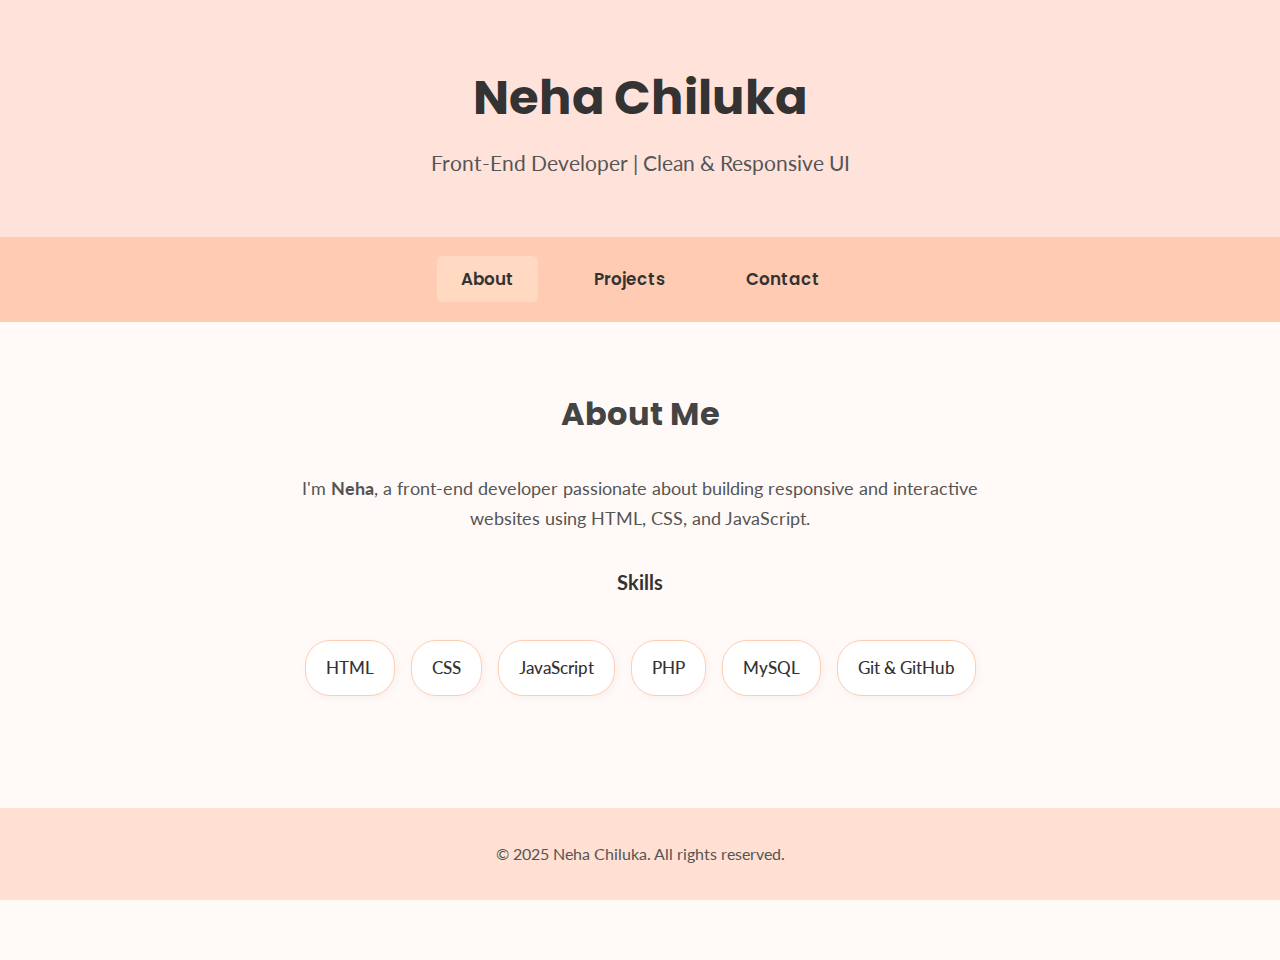
<file: task-4/index.html>
<!DOCTYPE html>
<html lang="en">
  <head>
    <meta charset="UTF-8" />
    <meta name="viewport" content="width=device-width, initial-scale=1.0" />
    <title>Neha Chiluka - Portfolio</title>
    <link
      href="https://fonts.googleapis.com/css2?family=Lato:wght@300;400;700&family=Poppins:wght@400;600&display=swap"
      rel="stylesheet"
    />

    <style>
      * {
        box-sizing: border-box;
        margin: 0;
        padding: 0;
      }

      body {
        font-family: "Lato", sans-serif;
        background: #fffaf7;
        color: #333;
        line-height: 1.75;
        font-size: 17px;
        padding-bottom: 60px;
      }

      header h1,
      h2,
      .tab-btn {
        font-family: "Poppins", sans-serif;
      }

      header {
        background: #ffe3da;
        text-align: center;
        padding: 3.5rem 1.5rem;
      }

      header h1 {
        font-size: 3rem;
        font-weight: 700;
        margin-bottom: 0.3rem;
      }

      header p {
        font-size: 1.3rem;
        color: #555;
        font-weight: 400;
      }

      nav {
        background: #ffccb3;
        display: flex;
        justify-content: center;
        padding: 1.2rem;
        gap: 2rem;
      }

      nav button {
        background: none;
        border: none;
        font-weight: 600;
        font-size: 1.05rem;
        cursor: pointer;
        color: #333;
        padding: 10px 24px;
        border-radius: 6px;
        transition: background 0.3s;
      }

      nav button:hover,
      nav button.active {
        background: #ffd9c1;
      }

      section {
        max-width: 960px;
        margin: auto;
        padding: 4rem 2rem;
        display: none;
      }

      section.active {
        display: block;
      }

      h2 {
        text-align: center;
        margin-bottom: 2rem;
        color: #444;
        font-size: 2rem;
      }

      .about p {
        text-align: center;
        max-width: 720px;
        margin: 0 auto;
        font-size: 1.1rem;
        color: #555;
      }

      .skills-list {
        display: flex;
        flex-wrap: wrap;
        justify-content: center;
        gap: 16px;
        margin-top: 2.5rem;
      }

      .skill {
        background: #fff;
        border: 1px solid #ffcdb2;
        padding: 12px 20px;
        border-radius: 25px;
        box-shadow: 2px 2px 8px rgba(0, 0, 0, 0.04);
        font-weight: 500;
      }

      .projects-grid {
        display: grid;
        grid-template-columns: repeat(auto-fit, minmax(260px, 1fr));
        gap: 2.5rem;
        margin-top: 2.5rem;
      }

      .card {
        background: #fff;
        border-radius: 12px;
        padding: 2rem 1.5rem;
        box-shadow: 0 10px 30px rgba(0, 0, 0, 0.07);
        text-align: center;
        transition: transform 0.3s ease;
      }

      .card:hover {
        transform: translateY(-6px);
      }

      .card h3 {
        color: #ff7043;
        margin-bottom: 0.6rem;
        font-size: 1.3rem;
      }

      .card p {
        color: #666;
        font-size: 1rem;
      }

      .card a {
        display: inline-block;
        margin-top: 1.2rem;
        background: #ff9770;
        color: white;
        padding: 12px 20px;
        border-radius: 6px;
        text-decoration: none;
        font-weight: 600;
        transition: background 0.3s ease;
      }

      .card a:hover {
        background: #ff7043;
      }

      .contact-info {
        background: white;
        padding: 3rem;
        border-radius: 12px;
        box-shadow: 0 8px 24px rgba(0, 0, 0, 0.06);
        max-width: 640px;
        margin: auto;
        text-align: center;
      }

      .contact-info p {
        margin-bottom: 1.2rem;
        font-size: 1.05rem;
      }

      .contact-info a {
        color: #ff7043;
        text-decoration: none;
        font-weight: 500;
      }

      .contact-info a:hover {
        text-decoration: underline;
      }

      footer {
        background: #ffe0d2;
        text-align: center;
        padding: 2rem 1rem;
        margin-top: 3rem;
        color: #555;
        font-size: 1rem;
      }

      @media (max-width: 600px) {
        nav {
          flex-direction: column;
          gap: 12px;
        }
      }
    </style>
  </head>
  <body>
    <header>
      <h1>Neha Chiluka</h1>
      <p>Front-End Developer | Clean & Responsive UI</p>
    </header>

    <nav>
      <button class="tab-btn active" onclick="showSection('about')">
        About
      </button>
      <button class="tab-btn" onclick="showSection('projects')">
        Projects
      </button>
      <button class="tab-btn" onclick="showSection('contact')">Contact</button>
    </nav>

    <section id="about" class="active about">
      <h2>About Me</h2>
      <p>
        I'm <strong>Neha</strong>, a front-end developer passionate about
        building responsive and interactive websites using HTML, CSS, and
        JavaScript.
      </p>
      <h3 style="text-align: center; margin-top: 30px">Skills</h3>
      <div class="skills-list">
        <div class="skill">HTML</div>
        <div class="skill">CSS</div>
        <div class="skill">JavaScript</div>
        <div class="skill">PHP</div>
        <div class="skill">MySQL</div>
        <div class="skill">Git & GitHub</div>
      </div>
    </section>

    <section id="projects">
      <h2>Projects</h2>
      <div class="projects-grid">
        <div class="card">
          <h3>📝 Notes App</h3>
          <p>Create, delete, and store notes locally in your browser.</p>
          <a href="notes.html" target="_blank">Open Notes App</a>
        </div>
        <div class="card">
          <h3>🛍️ Product Listing</h3>
          <p>
            40+ products with filtering, category sorting, and responsive
            layout.
          </p>
          <a href="products.html" target="_blank">Open Product Page</a>
        </div>
        <div class="card">
          <h3>📬 Contact Form</h3>
          <p>Responsive contact form built using HTML, CSS, and JavaScript.</p>
          <a href="contact.html" target="_blank">Open Contact Form</a>
        </div>
      </div>
    </section>

    <section id="contact" class="contact">
      <h2>Contact</h2>
      <div class="contact-info">
        <p><strong>Email:</strong> chilukaneha006@gmail.com</p>
        <p>
          <strong>LinkedIn:</strong>
          <a
            href="https://www.linkedin.com/in/neha-chiluka-681b30366"
            target="_blank"
            >linkedin.com/in/neha-chiluka</a
          >
        </p>
        <p>
          <strong>GitHub:</strong>
          <a href="https://github.com/CodeByNeha" target="_blank"
            >github.com/CodeByNeha</a
          >
        </p>
        <p><strong>Location:</strong> Telangana, India</p>
      </div>
    </section>

    <footer>
      <p>&copy; 2025 Neha Chiluka. All rights reserved.</p>
    </footer>

    <script>
      function showSection(id) {
        document.querySelectorAll("section").forEach((sec) => {
          sec.classList.remove("active");
        });
        document.getElementById(id).classList.add("active");

        document.querySelectorAll(".tab-btn").forEach((btn) => {
          btn.classList.remove("active");
        });
        event.target.classList.add("active");
      }
    </script>
  </body>
</html>
</file>
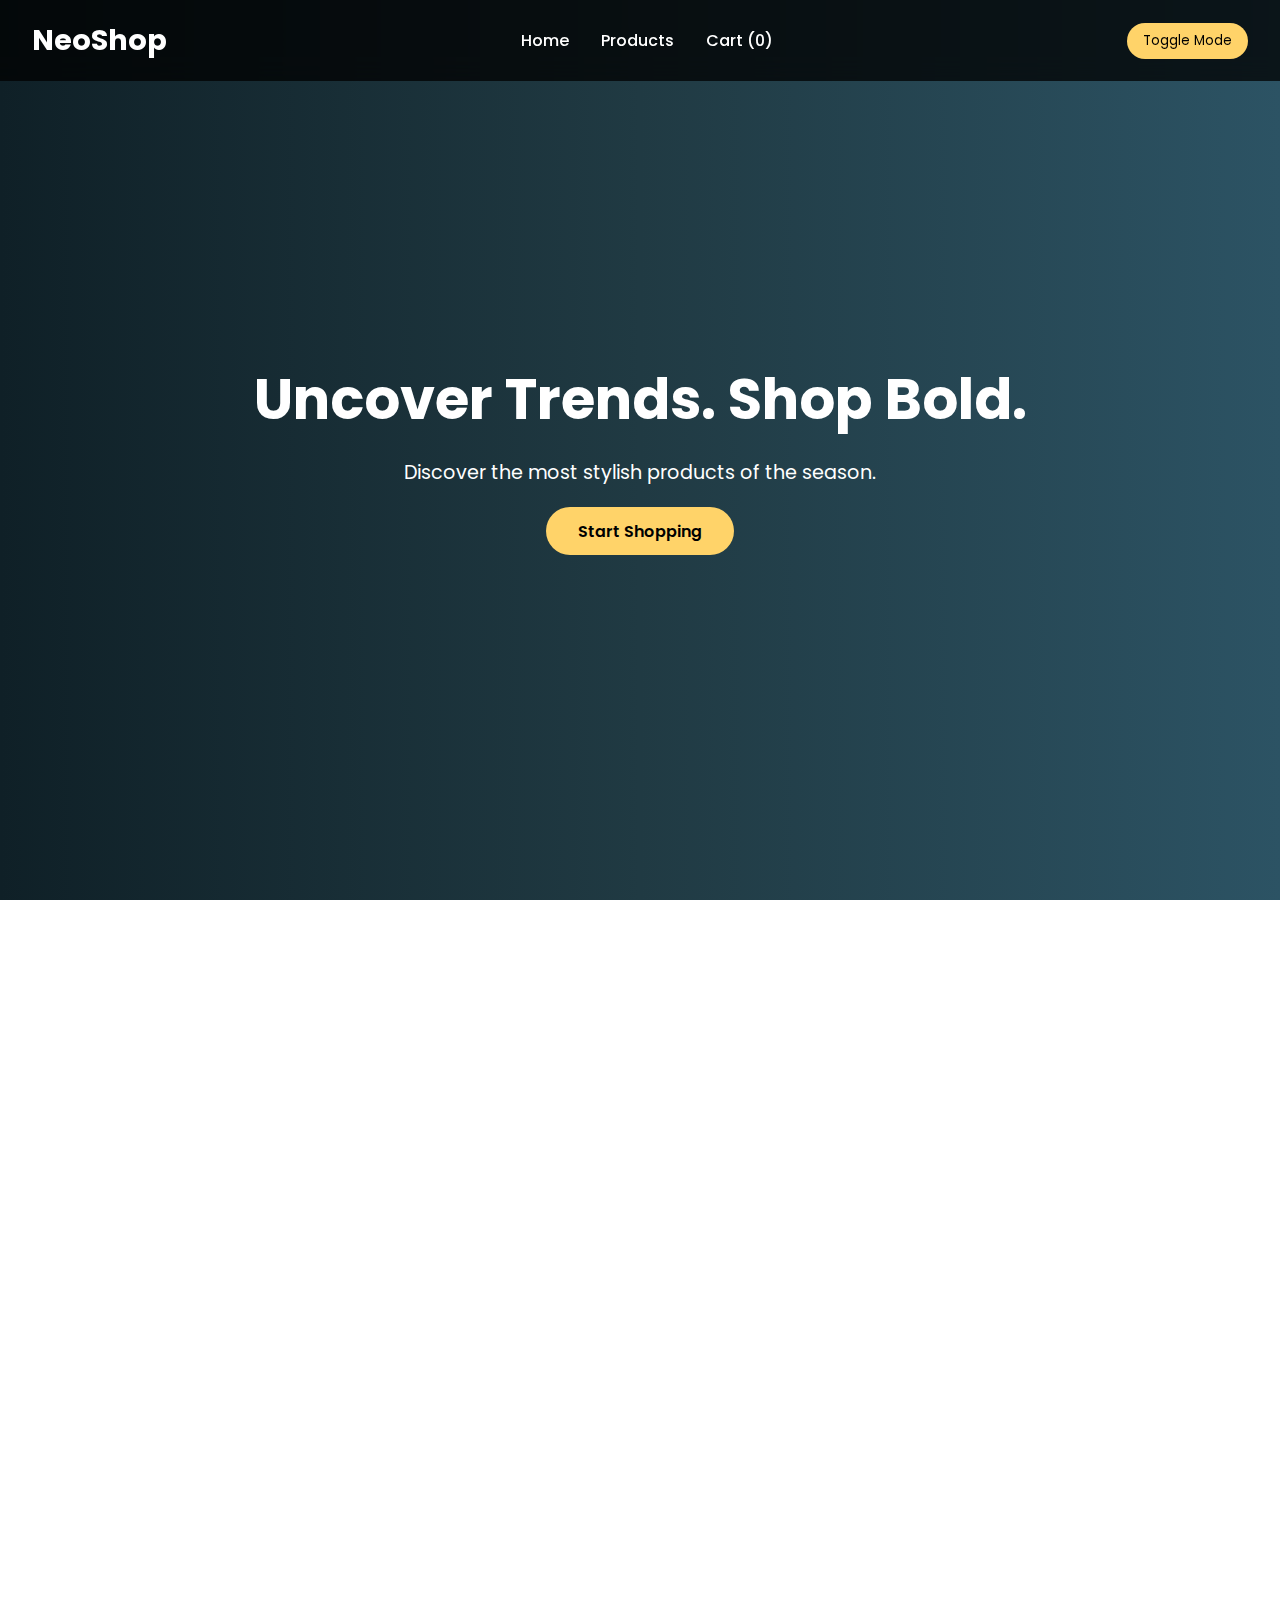
<file: task-5/index.html>
<!DOCTYPE html>
<html lang="en">
  <head>
    <meta charset="UTF-8" />
    <meta name="viewport" content="width=device-width, initial-scale=1.0" />
    <title>NeoShop - E-commerce</title>
    <link rel="stylesheet" href="styles.css" />
  </head>
  <body class="light">
    <!-- Navigation -->
    <nav class="navbar fade-in">
      <div class="logo">NeoShop</div>
      <ul class="nav-links">
        <li><a href="#">Home</a></li>
        <li><a href="products.html">Products</a></li>
        <li>
          <a href="cart.html">Cart (<span id="cart-count">0</span>)</a>
        </li>
      </ul>
      <button id="mode-toggle">Toggle Mode</button>
    </nav>

    <!-- Fullscreen Hero Section -->
    <section class="new-hero fade-in">
      <div class="hero-content slide-up">
        <h1>Uncover Trends. Shop Bold.</h1>
        <p>Discover the most stylish products of the season.</p>
        <a href="products.html" class="btn scale-in">Start Shopping</a>
      </div>
    </section>

    <!-- Category Showcase -->
    <section class="category-showcase fade-in">
      <div class="category-grid-modern slide-up">
        <a
          href="products.html?category=Electronics"
          class="cat-card elec scale-in"
        >
          <div class="overlay"><h3>Electronics</h3></div>
        </a>
        <a
          href="products.html?category=Clothing"
          class="cat-card clothing scale-in"
        >
          <div class="overlay"><h3>Clothing</h3></div>
        </a>
        <a
          href="products.html?category=Footwear"
          class="cat-card footwear scale-in"
        >
          <div class="overlay"><h3>Footwear</h3></div>
        </a>
        <a
          href="products.html?category=Appliances"
          class="cat-card appliances scale-in"
        >
          <div class="overlay"><h3>Appliances</h3></div>
        </a>
      </div>
    </section>

    <script src="script.js"></script>
  </body>
</html>
</file>
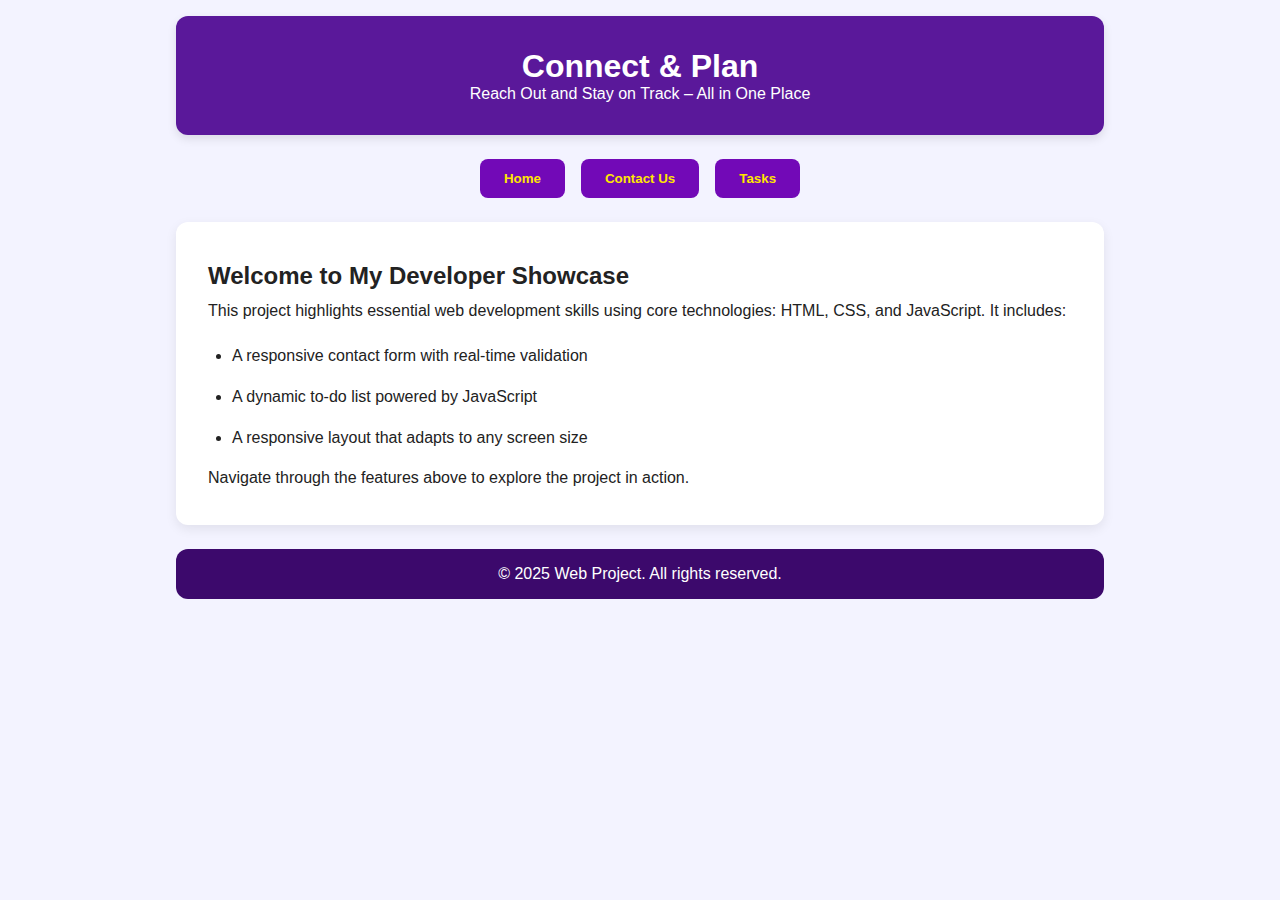
<file: task-2/task2.html>
<!DOCTYPE html>
<html lang="en">
  <head>
    <meta charset="UTF-8" />
    <meta name="viewport" content="width=device-width, initial-scale=1.0" />
    <title>Web Project</title>
    <link rel="stylesheet" href="task2.css" />
  </head>
  <body>
    <div class="container">
      <header>
        <h1>Connect & Plan</h1>
        <p>Reach Out and Stay on Track – All in One Place</p>
      </header>

      <nav>
        <button class="nav-btn" onclick="showSection('home', this)">
          Home
        </button>
        <button class="nav-btn" onclick="showSection('contact', this)">
          Contact Us
        </button>
        <button class="nav-btn" onclick="showSection('tasks', this)">
          Tasks
        </button>
      </nav>

      <main>
        <section id="home" class="card section">
          <h2>Welcome to My Developer Showcase</h2>
          <p>
            This project highlights essential web development skills using core
            technologies: HTML, CSS, and JavaScript. It includes:
          </p>
          <ul>
            <li>A responsive contact form with real-time validation</li>
            <li>A dynamic to-do list powered by JavaScript</li>
            <li>A responsive layout that adapts to any screen size</li>
          </ul>
          <p>
            Navigate through the features above to explore the project in
            action.
          </p>
        </section>

        <section id="contact" class="card section hidden">
          <h2>Contact Us</h2>
          <form id="contactForm">
            <label for="name">Name:</label>
            <input type="text" id="name" required />

            <label for="email">Email:</label>
            <input type="email" id="email" required />

            <label for="message">Message:</label>
            <textarea id="message" rows="4" required></textarea>

            <button type="submit">Submit</button>
          </form>
        </section>

        <section id="tasks" class="card section hidden">
          <h2>To-Do List</h2>
          <div class="todo-input-group">
            <input type="text" id="todoInput" placeholder="Add a new task..." />
            <button onclick="addTodo()">Add</button>
          </div>
          <ul id="todoList"></ul>
        </section>
      </main>

      <footer>
        <p>&copy; 2025 Web Project. All rights reserved.</p>
      </footer>
    </div>

    <script src="task2.js"></script>
  </body>
</html>
</file>
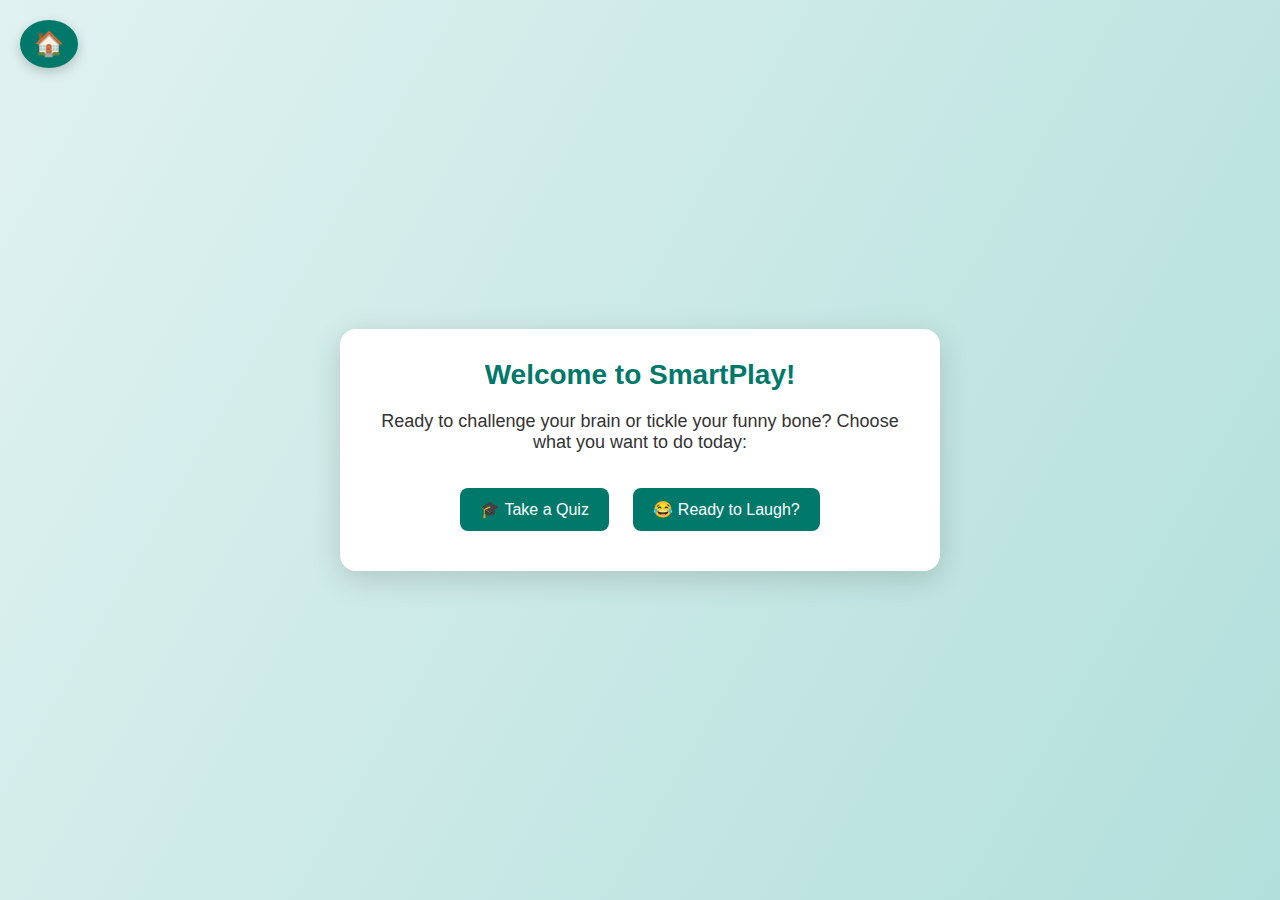
<file: task-3/task3.html>
<!DOCTYPE html>
<html lang="en">
  <head>
    <meta charset="UTF-8" />
    <meta name="viewport" content="width=device-width, initial-scale=1.0" />
    <title>Quiz & Joke App</title>
    <link rel="stylesheet" href="task3.css" />
  </head>
  <body>
    <!-- Floating Home Icon -->
    <a id="homeIcon" onclick="goHome()" title="Go to Home">🏠</a>

    <div class="container">
      <!-- Home Page -->
      <div id="homePage">
        <h1>Welcome to SmartPlay!</h1>
        <p style="margin-bottom: 25px; font-size: 18px">
          Ready to challenge your brain or tickle your funny bone? Choose what
          you want to do today:
        </p>
        <button onclick="showQuiz()">🎓 Take a Quiz</button>
        <button onclick="showJoke()">😂 Ready to Laugh?</button>
      </div>

      <!-- Quiz Page -->
      <div id="quizPage" style="display: none">
        <h1>🧠 Quiz Time</h1>
        <p id="question">Loading question...</p>
        <div id="options"></div>
        <button id="nextBtn">Next</button>
        <p id="result"></p>
      </div>

      <!-- Joke Page -->
      <div id="jokePage" style="display: none">
        <h1>😂 Random Joke</h1>
        <button id="getJokeBtn">Get Joke</button>
        <p id="jokeDisplay">Click above to get a random joke!</p>
      </div>
    </div>

    <script src="task3.js"></script>
  </body>
</html>
</file>
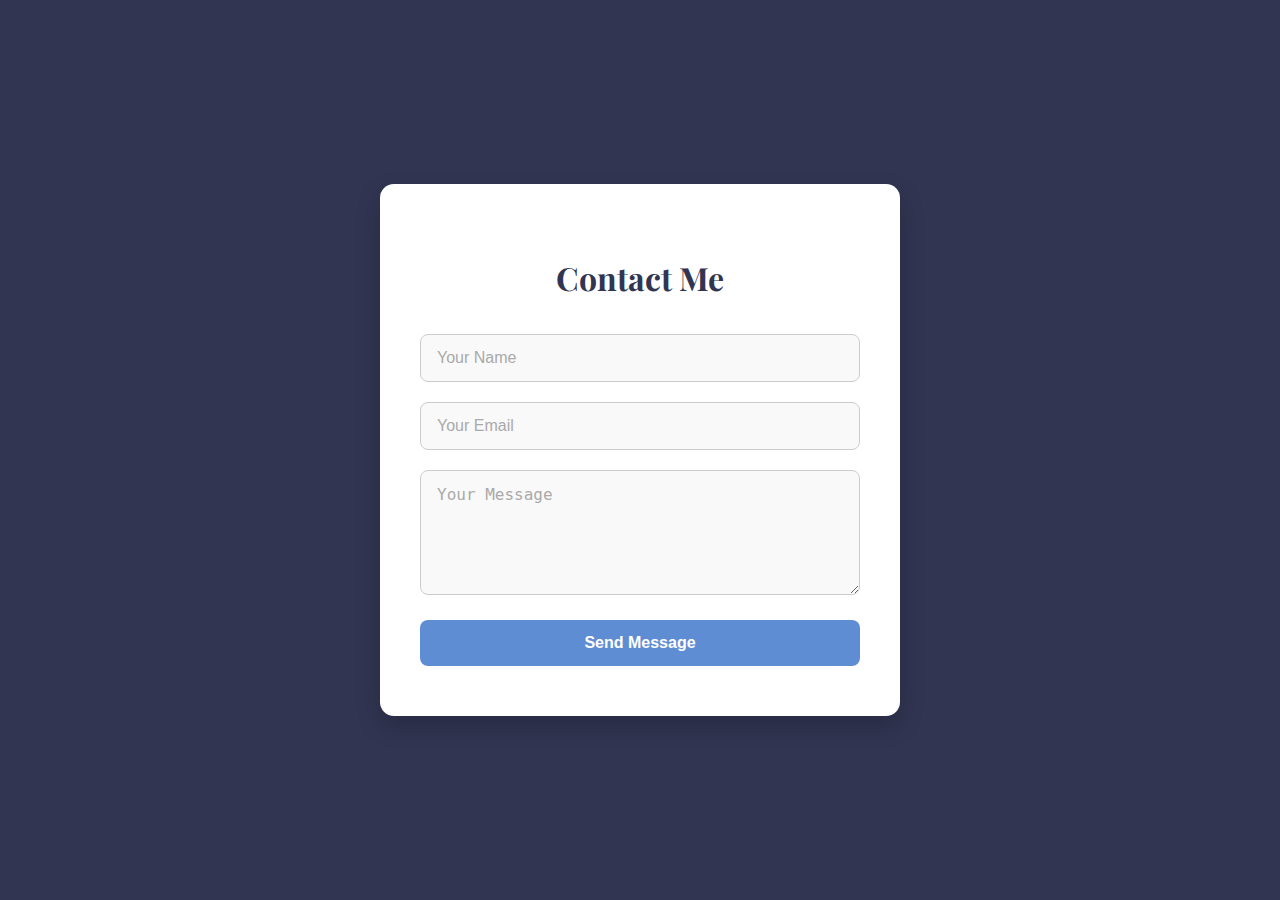
<file: task-4/contact.html>
<!DOCTYPE html>
<html lang="en">
  <head>
    <meta charset="UTF-8" />
    <meta name="viewport" content="width=device-width, initial-scale=1.0" />
    <title>Contact Form</title>
    <link
      href="https://fonts.googleapis.com/css2?family=DM+Sans:wght@400;500&family=Playfair+Display:wght@600&display=swap"
      rel="stylesheet"
    />
    <style>
      * {
        box-sizing: border-box;
      }

      body {
        margin: 0;
        padding: 0;
        font-family: "DM Sans", sans-serif;
        background-color: #313552; /* dusky purple background */
        color: #f4f4f4;
        display: flex;
        align-items: center;
        justify-content: center;
        min-height: 100vh;
      }

      .form-container {
        background-color: #ffffff;
        color: #222;
        padding: 50px 40px;
        max-width: 520px;
        width: 90%;
        border-radius: 14px;
        box-shadow: 0 10px 25px rgba(0, 0, 0, 0.2);
      }

      h1 {
        text-align: center;
        margin-bottom: 35px;
        font-family: "Playfair Display", serif;
        color: #313552;
        font-size: 2rem;
      }

      input,
      textarea {
        width: 100%;
        padding: 14px 16px;
        margin-bottom: 20px;
        border: 1px solid #ccc;
        border-radius: 8px;
        font-size: 1rem;
        background-color: #f9f9f9;
        color: #2f3542;
        transition: border-color 0.3s, box-shadow 0.3s;
      }

      input::placeholder,
      textarea::placeholder {
        color: #aaa;
      }

      input:focus,
      textarea:focus {
        outline: none;
        border-color: #5f8dd3;
        box-shadow: 0 0 0 3px rgba(95, 141, 211, 0.2);
        background-color: #fff;
      }

      button {
        width: 100%;
        padding: 14px;
        background-color: #5f8dd3;
        color: white;
        font-weight: 600;
        font-size: 1rem;
        border: none;
        border-radius: 8px;
        cursor: pointer;
        transition: background 0.3s ease;
      }

      button:hover {
        background-color: #3e6fc2;
      }

      .message-sent {
        display: none;
        background-color: #44bd32;
        color: white;
        padding: 14px;
        margin-top: 20px;
        border-radius: 8px;
        text-align: center;
        animation: fadeInOut 4s ease forwards;
      }

      @keyframes fadeInOut {
        0% {
          opacity: 0;
        }
        10% {
          opacity: 1;
        }
        90% {
          opacity: 1;
        }
        100% {
          opacity: 0;
        }
      }

      @media (max-width: 600px) {
        .form-container {
          padding: 30px 20px;
        }
      }
    </style>
  </head>
  <body>
    <div class="form-container">
      <h1>Contact Me</h1>
      <form id="contactForm">
        <input type="text" placeholder="Your Name" required />
        <input type="email" placeholder="Your Email" required />
        <textarea rows="5" placeholder="Your Message" required></textarea>
        <button type="submit">Send Message</button>
      </form>
      <div class="message-sent" id="messageSent">
        ✅ Message sent successfully!
      </div>
    </div>

    <script>
      const form = document.getElementById("contactForm");
      const message = document.getElementById("messageSent");

      form.addEventListener("submit", function (e) {
        e.preventDefault();
        form.reset();
        message.style.display = "block";
        setTimeout(() => {
          message.style.display = "none";
        }, 4000);
      });
    </script>
  </body>
</html>
</file>
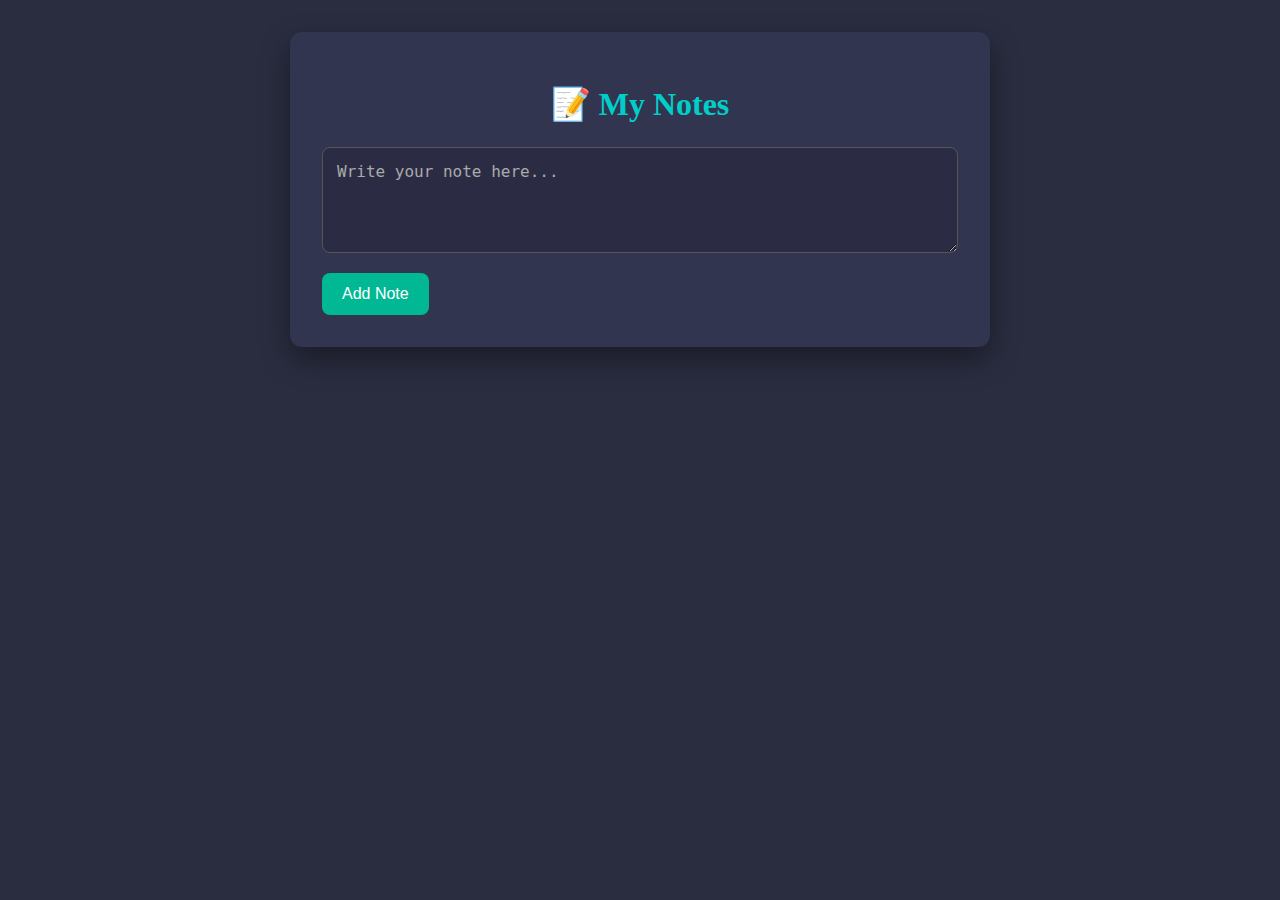
<file: task-4/notes.html>
<!DOCTYPE html>
<html lang="en">
  <head>
    <meta charset="UTF-8" />
    <title>Notes App</title>
    <style>
      *,
      *::before,
      *::after {
        box-sizing: border-box;
      }

      body {
        margin: 0;
        font-family: "Roboto", sans-serif;
        background-color: #2a2d40;
        color: #f5f5f5;
        padding: 2rem;
      }

      .container {
        max-width: 700px;
        margin: auto;
        background-color: #323550;
        padding: 2rem;
        border-radius: 12px;
        box-shadow: 0 12px 30px rgba(0, 0, 0, 0.4);
      }

      h1 {
        text-align: center;
        margin-bottom: 1.5rem;
        color: #00cec9;
        font-family: "Merriweather", serif;
      }

      textarea {
        width: 100%;
        padding: 14px;
        font-size: 1rem;
        border: 1px solid #555;
        border-radius: 8px;
        background-color: #2b2c44;
        color: #f5f5f5;
        margin-bottom: 1rem;
        resize: vertical;
      }

      textarea::placeholder {
        color: #aaa;
      }

      button {
        background-color: #00b894;
        color: white;
        border: none;
        padding: 12px 20px;
        font-size: 1rem;
        border-radius: 8px;
        cursor: pointer;
        transition: background 0.3s ease;
      }

      button:hover {
        background-color: #008e76;
      }

      .note {
        background-color: #3a3e5c;
        border: 1px solid #444;
        border-radius: 10px;
        padding: 1rem;
        margin-top: 1rem;
        display: flex;
        justify-content: space-between;
        align-items: center;
        box-shadow: 0 2px 8px rgba(0, 206, 201, 0.15);
      }

      .note p {
        margin: 0;
        word-wrap: break-word;
        flex: 1;
        padding-right: 10px;
      }

      .note button {
        background-color: #ff7675;
        padding: 8px 14px;
        font-size: 0.9rem;
        border: none;
        border-radius: 6px;
        color: white;
        cursor: pointer;
      }

      .note button:hover {
        background-color: #d63031;
      }

      @media (max-width: 600px) {
        .container {
          padding: 1.2rem;
        }

        textarea,
        button {
          font-size: 0.95rem;
        }
      }
    </style>
  </head>
  <body>
    <div class="container">
      <h1>📝 My Notes</h1>
      <textarea
        id="noteInput"
        rows="4"
        placeholder="Write your note here..."
      ></textarea>
      <button onclick="addNote()">Add Note</button>
      <div id="notesList"></div>
    </div>

    <script>
      function getNotes() {
        return JSON.parse(localStorage.getItem("notes") || "[]");
      }

      function saveNotes(notes) {
        localStorage.setItem("notes", JSON.stringify(notes));
      }

      function renderNotes() {
        const notes = getNotes();
        const notesList = document.getElementById("notesList");
        notesList.innerHTML = "";
        notes.forEach((note, index) => {
          const div = document.createElement("div");
          div.className = "note";
          div.innerHTML = `
            <p>${note}</p>
            <button onclick="deleteNote(${index})">Delete</button>
          `;
          notesList.appendChild(div);
        });
      }

      function addNote() {
        const input = document.getElementById("noteInput");
        const notes = getNotes();
        if (input.value.trim()) {
          notes.push(input.value.trim());
          saveNotes(notes);
          input.value = "";
          renderNotes();
        }
      }

      function deleteNote(index) {
        const notes = getNotes();
        notes.splice(index, 1);
        saveNotes(notes);
        renderNotes();
      }

      renderNotes();
    </script>
  </body>
</html>
</file>
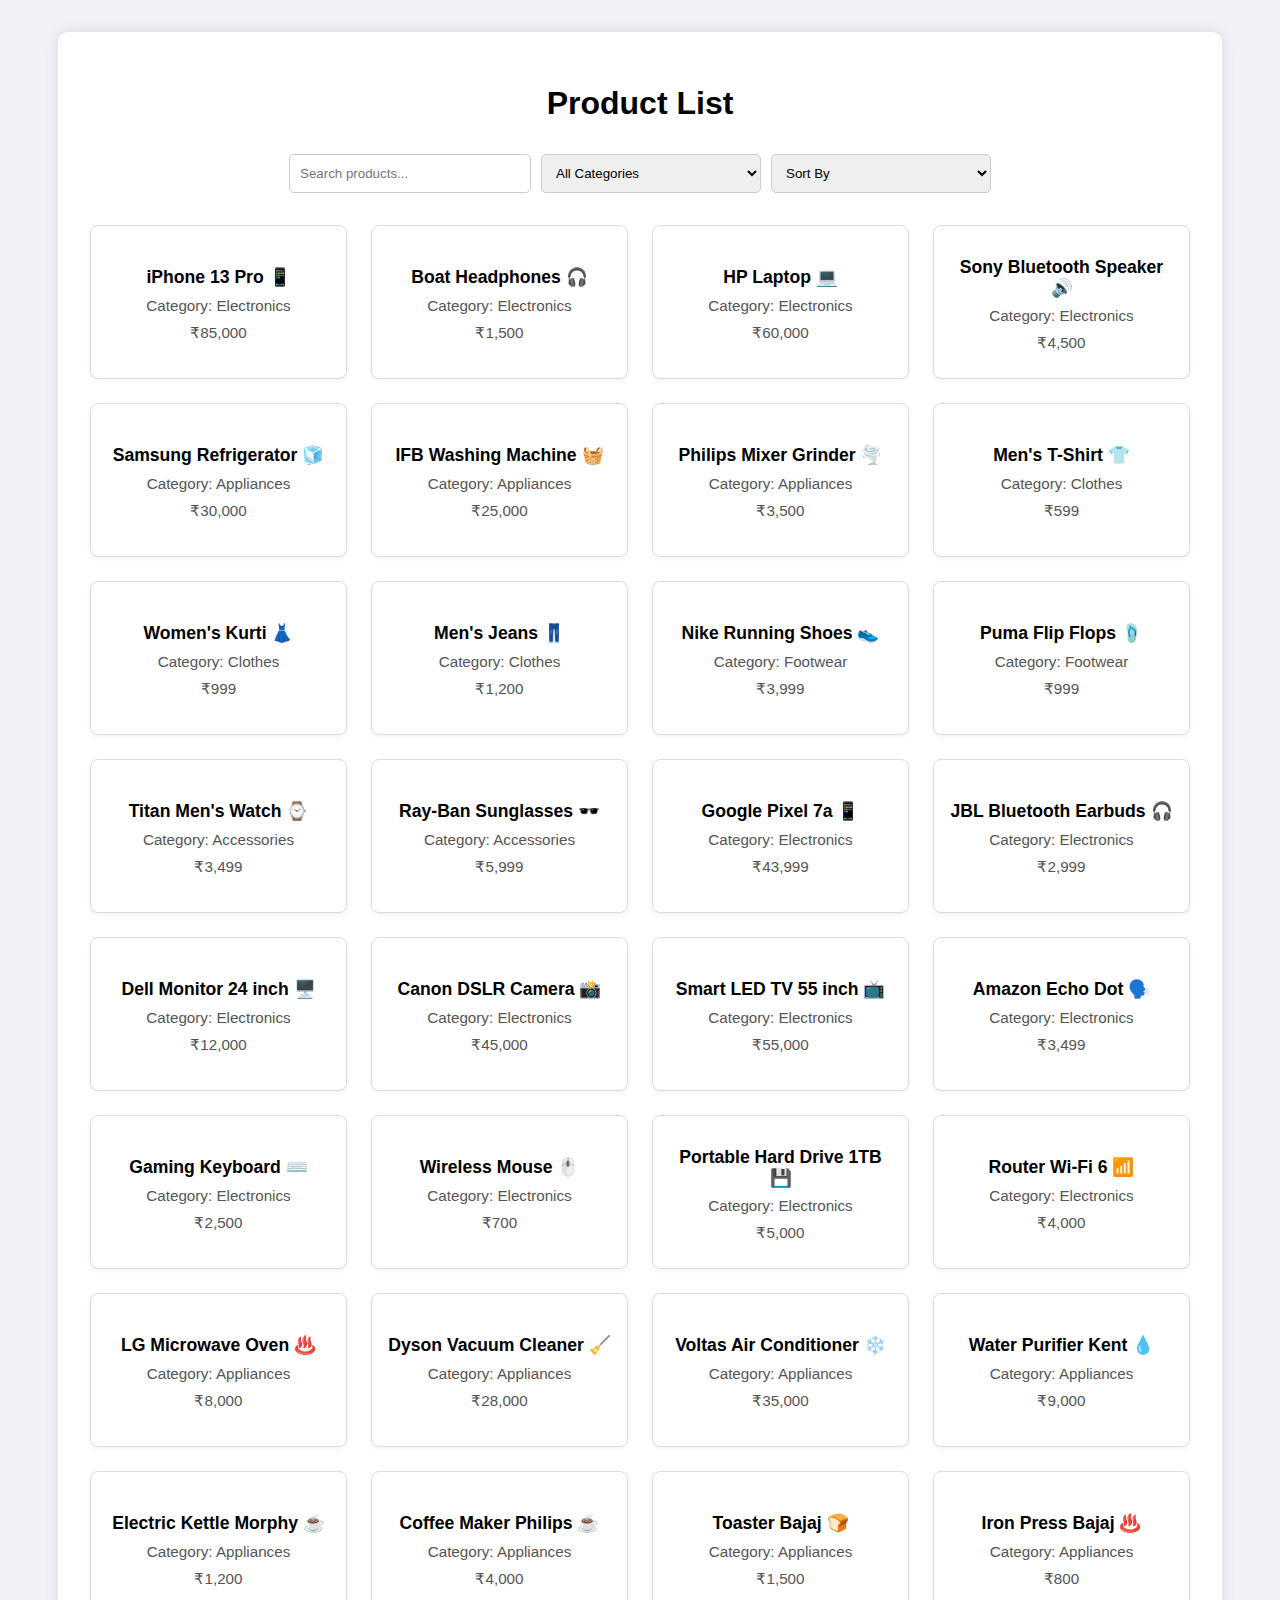
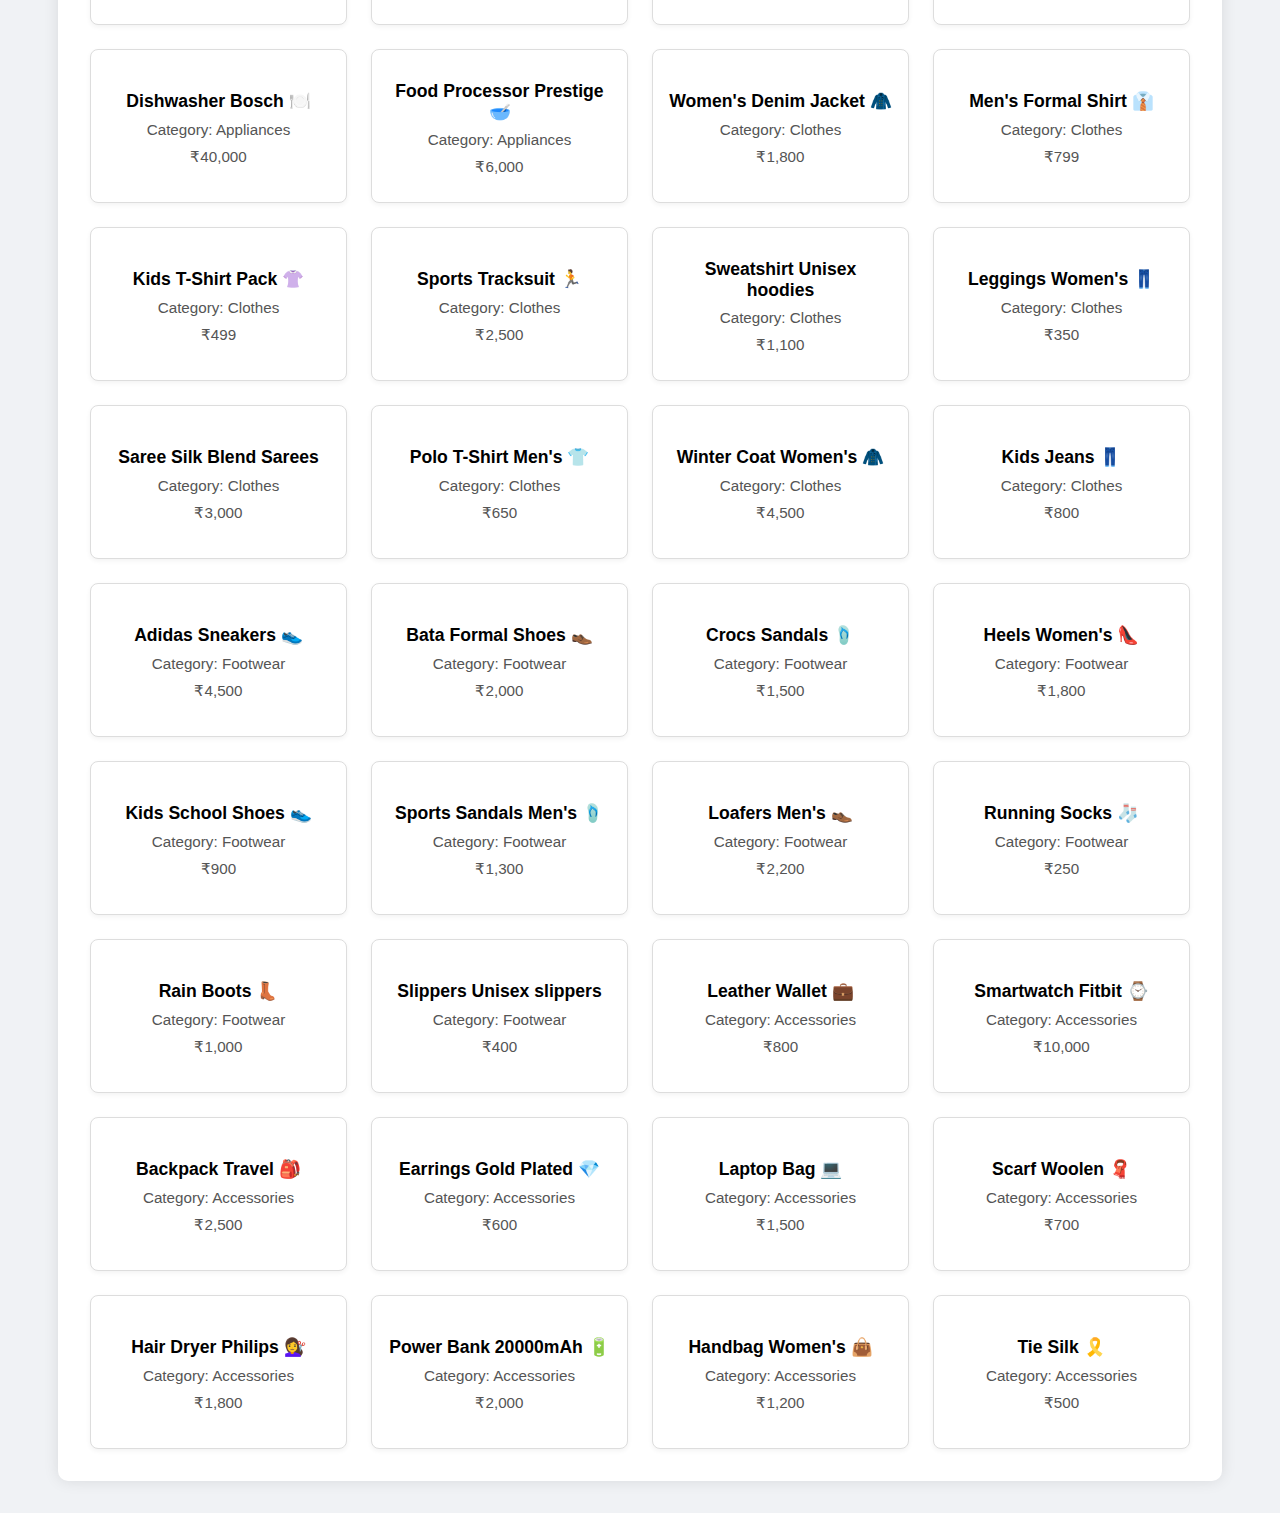
<file: task-4/products.html>
<!DOCTYPE html>
<html lang="en">
  <head>
    <meta charset="UTF-8" />
    <title>Product Listing</title>
    <style>
      body {
        background-color: #f0f2f5;
        font-family: "Segoe UI", sans-serif;
        margin: 0;
        padding: 0;
      }

      .product-page {
        max-width: 1100px;
        margin: 2em auto;
        background: white;
        padding: 2em;
        border-radius: 10px;
        box-shadow: 0 0 15px rgba(0, 0, 0, 0.1);
      }

      h1 {
        text-align: center;
        margin-bottom: 1em;
      }

      .controls {
        display: flex;
        flex-wrap: wrap;
        justify-content: center;
        gap: 10px;
        margin-bottom: 20px;
      }

      input,
      select {
        padding: 10px;
        width: 220px;
        border: 1px solid #ccc;
        border-radius: 5px;
      }

      .products {
        display: grid;
        grid-template-columns: repeat(auto-fill, minmax(220px, 1fr));
        gap: 1.5em;
        margin-top: 2em;
      }

      .product {
        background: #fff;
        border: 1px solid #ddd;
        border-radius: 8px;
        padding: 1em;
        box-shadow: 0 2px 5px rgba(0, 0, 0, 0.05);
        transition: 0.3s ease;
        text-align: center;
        min-height: 120px; /* Example, adjust as needed */
        display: flex;
        flex-direction: column;
        justify-content: center;
      }

      .product h3 {
        margin: 0.5em 0 0.2em;
        font-size: 1.1em;
      }

      .product p {
        font-size: 0.95em;
        color: #555;
        margin: 5px 0;
      }

      .product:hover {
        transform: translateY(-5px);
        box-shadow: 0 4px 15px rgba(0, 0, 0, 0.1);
      }
    </style>
  </head>
  <body>
    <div class="product-page">
      <h1>Product List</h1>
      <div class="controls">
        <input
          type="text"
          id="filterInput"
          placeholder="Search products..."
          onkeyup="filterProducts()"
        />

        <select id="categorySelect" onchange="filterProducts()">
          <option value="all">All Categories</option>
          <option value="Electronics">Electronics</option>
          <option value="Appliances">Appliances</option>
          <option value="Clothes">Clothes</option>
          <option value="Footwear">Footwear</option>
          <option value="Accessories">Accessories</option>
        </select>

        <select onchange="sortProducts(this.value)">
          <option value="">Sort By</option>
          <option value="name">Name</option>
          <option value="priceLow">Price: Low to High</option>
          <option value="priceHigh">Price: High to Low</option>
        </select>
      </div>

      <div id="productList" class="products"></div>
    </div>

    <script>
      const products = [
        // Electronics
        { name: "iPhone 13 Pro 📱", category: "Electronics", price: 85000 },
        { name: "Boat Headphones 🎧", category: "Electronics", price: 1500 },
        { name: "HP Laptop 💻", category: "Electronics", price: 60000 },
        {
          name: "Sony Bluetooth Speaker 🔊",
          category: "Electronics",
          price: 4500,
        },

        // Appliances
        {
          name: "Samsung Refrigerator 🧊",
          category: "Appliances",
          price: 30000,
        },
        {
          name: "IFB Washing Machine 🧺",
          category: "Appliances",
          price: 25000,
        },
        {
          name: "Philips Mixer Grinder 🌪️",
          category: "Appliances",
          price: 3500,
        },

        // Clothes
        { name: "Men's T-Shirt 👕", category: "Clothes", price: 599 },
        { name: "Women's Kurti 👗", category: "Clothes", price: 999 },
        { name: "Men's Jeans 👖", category: "Clothes", price: 1200 },

        // Footwear
        { name: "Nike Running Shoes 👟", category: "Footwear", price: 3999 },
        { name: "Puma Flip Flops 🩴", category: "Footwear", price: 999 },

        // Accessories
        { name: "Titan Men's Watch ⌚", category: "Accessories", price: 3499 },
        { name: "Ray-Ban Sunglasses 🕶️", category: "Accessories", price: 5999 },

        // --- 50 NEW PRODUCTS ADDED BELOW (No image property) ---
        // Electronics (continued)
        { name: "Google Pixel 7a 📱", category: "Electronics", price: 43999 },
        {
          name: "JBL Bluetooth Earbuds 🎧",
          category: "Electronics",
          price: 2999,
        },
        {
          name: "Dell Monitor 24 inch 🖥️",
          category: "Electronics",
          price: 12000,
        },
        { name: "Canon DSLR Camera 📸", category: "Electronics", price: 45000 },
        {
          name: "Smart LED TV 55 inch 📺",
          category: "Electronics",
          price: 55000,
        },
        { name: "Amazon Echo Dot 🗣️", category: "Electronics", price: 3499 },
        { name: "Gaming Keyboard ⌨️", category: "Electronics", price: 2500 },
        { name: "Wireless Mouse 🖱️", category: "Electronics", price: 700 },
        {
          name: "Portable Hard Drive 1TB 💾",
          category: "Electronics",
          price: 5000,
        },
        { name: "Router Wi-Fi 6 📶", category: "Electronics", price: 4000 },

        // Appliances (continued)
        { name: "LG Microwave Oven ♨️", category: "Appliances", price: 8000 },
        {
          name: "Dyson Vacuum Cleaner 🧹",
          category: "Appliances",
          price: 28000,
        },
        {
          name: "Voltas Air Conditioner ❄️",
          category: "Appliances",
          price: 35000,
        },
        { name: "Water Purifier Kent 💧", category: "Appliances", price: 9000 },
        {
          name: "Electric Kettle Morphy ☕",
          category: "Appliances",
          price: 1200,
        },
        {
          name: "Coffee Maker Philips ☕",
          category: "Appliances",
          price: 4000,
        },
        { name: "Toaster Bajaj 🍞", category: "Appliances", price: 1500 },
        { name: "Iron Press Bajaj ♨️", category: "Appliances", price: 800 },
        { name: "Dishwasher Bosch 🍽️", category: "Appliances", price: 40000 },
        {
          name: "Food Processor Prestige 🥣",
          category: "Appliances",
          price: 6000,
        },

        // Clothes (continued)
        { name: "Women's Denim Jacket 🧥", category: "Clothes", price: 1800 },
        { name: "Men's Formal Shirt 👔", category: "Clothes", price: 799 },
        { name: "Kids T-Shirt Pack 👚", category: "Clothes", price: 499 },
        { name: "Sports Tracksuit 🏃", category: "Clothes", price: 2500 },
        {
          name: "Sweatshirt Unisex  hoodies",
          category: "Clothes",
          price: 1100,
        },
        { name: "Leggings Women's 👖", category: "Clothes", price: 350 },
        { name: "Saree Silk Blend  Sarees", category: "Clothes", price: 3000 },
        { name: "Polo T-Shirt Men's 👕", category: "Clothes", price: 650 },
        { name: "Winter Coat Women's 🧥", category: "Clothes", price: 4500 },
        { name: "Kids Jeans 👖", category: "Clothes", price: 800 },

        // Footwear (continued)
        { name: "Adidas Sneakers 👟", category: "Footwear", price: 4500 },
        { name: "Bata Formal Shoes 👞", category: "Footwear", price: 2000 },
        { name: "Crocs Sandals 🩴", category: "Footwear", price: 1500 },
        { name: "Heels Women's 👠", category: "Footwear", price: 1800 },
        { name: "Kids School Shoes 👟", category: "Footwear", price: 900 },
        { name: "Sports Sandals Men's 🩴", category: "Footwear", price: 1300 },
        { name: "Loafers Men's 👞", category: "Footwear", price: 2200 },
        { name: "Running Socks 🧦", category: "Footwear", price: 250 },
        { name: "Rain Boots 👢", category: "Footwear", price: 1000 },
        { name: "Slippers Unisex  slippers", category: "Footwear", price: 400 },

        // Accessories (continued)
        { name: "Leather Wallet 💼", category: "Accessories", price: 800 },
        { name: "Smartwatch Fitbit ⌚", category: "Accessories", price: 10000 },
        { name: "Backpack Travel 🎒", category: "Accessories", price: 2500 },
        {
          name: "Earrings Gold Plated 💎",
          category: "Accessories",
          price: 600,
        },
        { name: "Laptop Bag 💻", category: "Accessories", price: 1500 },
        { name: "Scarf Woolen 🧣", category: "Accessories", price: 700 },
        { name: "Hair Dryer Philips 💇‍♀️", category: "Accessories", price: 1800 },
        {
          name: "Power Bank 20000mAh 🔋",
          category: "Accessories",
          price: 2000,
        },
        { name: "Handbag Women's 👜", category: "Accessories", price: 1200 },
        { name: "Tie Silk 🎗️", category: "Accessories", price: 500 },
      ];

      let filteredProducts = [...products];

      function displayProducts(list) {
        const container = document.getElementById("productList");
        container.innerHTML = "";
        list.forEach((p) => {
          const div = document.createElement("div");
          div.className = "product";
          div.innerHTML = `
          <h3>${p.name}</h3>
          <p>Category: ${p.category}</p>
          <p>₹${p.price.toLocaleString()}</p>
        `;
          container.appendChild(div);
        });
      }

      function filterProducts() {
        const query = document
          .getElementById("filterInput")
          .value.toLowerCase();
        const selectedCategory =
          document.getElementById("categorySelect").value;
        filteredProducts = products.filter((p) => {
          const matchText =
            p.name.toLowerCase().includes(query) ||
            p.category.toLowerCase().includes(query);
          const matchCategory =
            selectedCategory === "all" || p.category === selectedCategory;
          return matchText && matchCategory;
        });
        displayProducts(filteredProducts);
      }

      function sortProducts(criteria) {
        let sorted = [...filteredProducts];
        if (criteria === "name") {
          sorted.sort((a, b) => a.name.localeCompare(b.name));
        } else if (criteria === "priceLow") {
          sorted.sort((a, b) => a.price - b.price);
        } else if (criteria === "priceHigh") {
          sorted.sort((a, b) => b.price - a.price);
        }
        displayProducts(sorted);
      }

      window.onload = () => {
        filterProducts(); // Initial display
      };
    </script>
  </body>
</html>
</file>
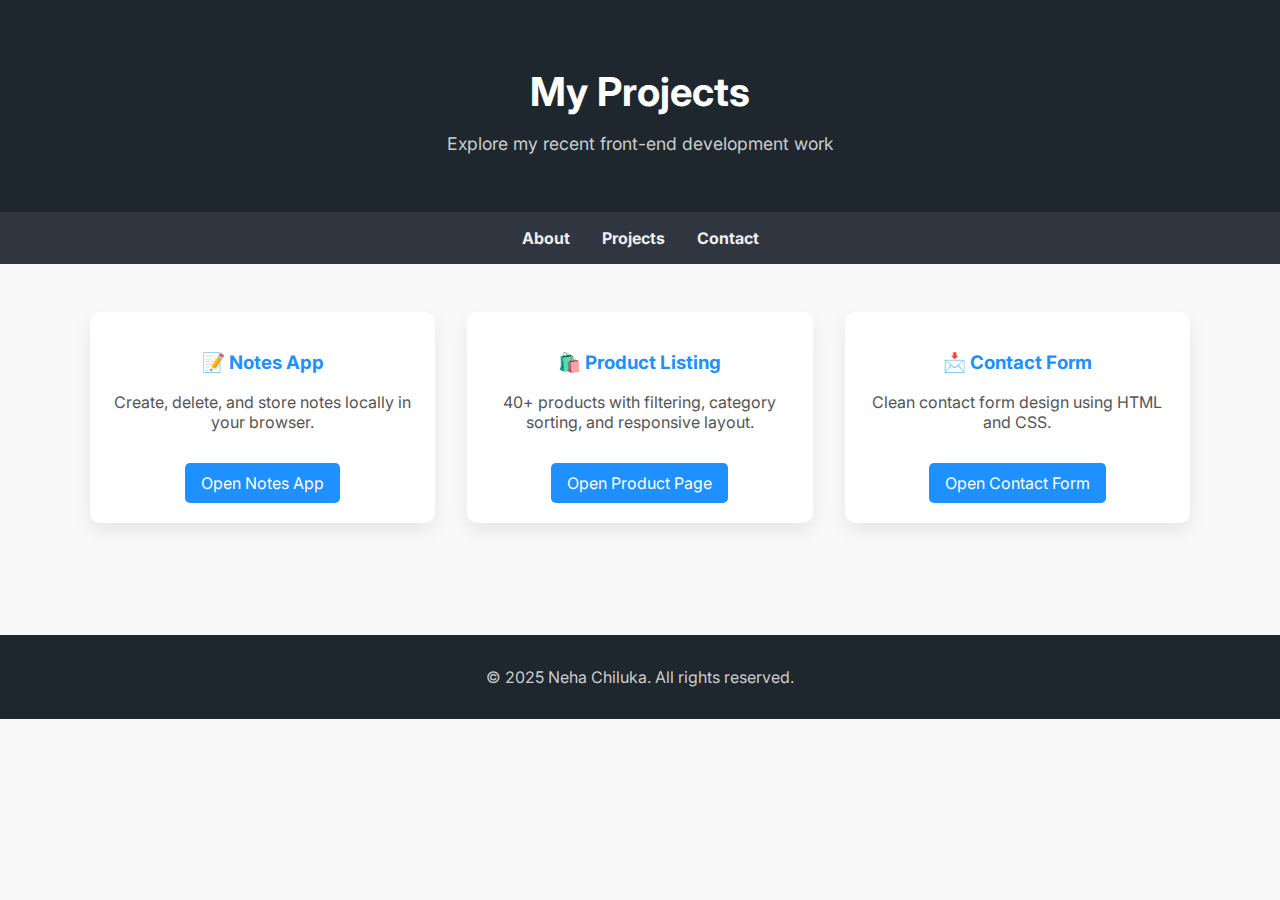
<file: task-4/projects.html>
<!DOCTYPE html>
<html lang="en">
  <head>
    <meta charset="UTF-8" />
    <meta name="viewport" content="width=device-width, initial-scale=1.0" />
    <title>Neha Chiluka - Projects</title>
    <link
      href="https://fonts.googleapis.com/css2?family=Inter&display=swap"
      rel="stylesheet"
    />
    <style>
      body {
        font-family: "Inter", sans-serif;
        margin: 0;
        background: #f9f9f9;
        color: #222;
      }

      header {
        background: #1e272e;
        color: #fff;
        text-align: center;
        padding: 2.5rem 1rem;
      }

      header h1 {
        font-size: 2.5rem;
        margin-bottom: 0.3rem;
      }

      header p {
        font-size: 1.1rem;
        color: #ccc;
      }

      nav {
        background: #2f3640;
        display: flex;
        justify-content: center;
        padding: 1rem;
        gap: 2rem;
      }

      nav a {
        color: #eee;
        text-decoration: none;
        font-weight: bold;
      }

      nav a:hover {
        color: #00a8ff;
      }

      section {
        max-width: 1100px;
        margin: auto;
        padding: 3rem 2rem;
      }

      .projects-grid {
        display: grid;
        grid-template-columns: repeat(auto-fit, minmax(280px, 1fr));
        gap: 2rem;
      }

      .card {
        background: white;
        padding: 20px;
        border-radius: 10px;
        box-shadow: 0 8px 20px rgba(0, 0, 0, 0.08);
        transition: transform 0.3s ease, box-shadow 0.3s ease;
        text-align: center;
      }

      .card:hover {
        transform: translateY(-5px);
        box-shadow: 0 12px 24px rgba(0, 0, 0, 0.1);
      }

      .card h3 {
        color: #1e90ff;
      }

      .card p {
        color: #555;
      }

      .card a {
        display: inline-block;
        margin-top: 15px;
        background: #1e90ff;
        color: white;
        padding: 10px 16px;
        border-radius: 5px;
        text-decoration: none;
        transition: background 0.3s ease;
      }

      .card a:hover {
        background: #1565c0;
      }

      footer {
        background: #1e272e;
        color: #ccc;
        text-align: center;
        padding: 1rem;
        margin-top: 4rem;
      }
    </style>
  </head>
  <body>
    <header>
      <h1>My Projects</h1>
      <p>Explore my recent front-end development work</p>
    </header>

    <nav>
      <a href="index.html">About</a>
      <a href="projects.html">Projects</a>
      <a href="contact.html">Contact</a>
    </nav>

    <section>
      <div class="projects-grid">
        <div class="card">
          <h3>📝 Notes App</h3>
          <p>Create, delete, and store notes locally in your browser.</p>
          <a href="notes.html">Open Notes App</a>
        </div>
        <div class="card">
          <h3>🛍️ Product Listing</h3>
          <p>
            40+ products with filtering, category sorting, and responsive
            layout.
          </p>
          <a href="products.html">Open Product Page</a>
        </div>
        <div class="card">
          <h3>📩 Contact Form</h3>
          <p>Clean contact form design using HTML and CSS.</p>
          <a href="contact.html">Open Contact Form</a>
        </div>
      </div>
    </section>

    <footer>
      <p>&copy; 2025 Neha Chiluka. All rights reserved.</p>
    </footer>
  </body>
</html>
</file>
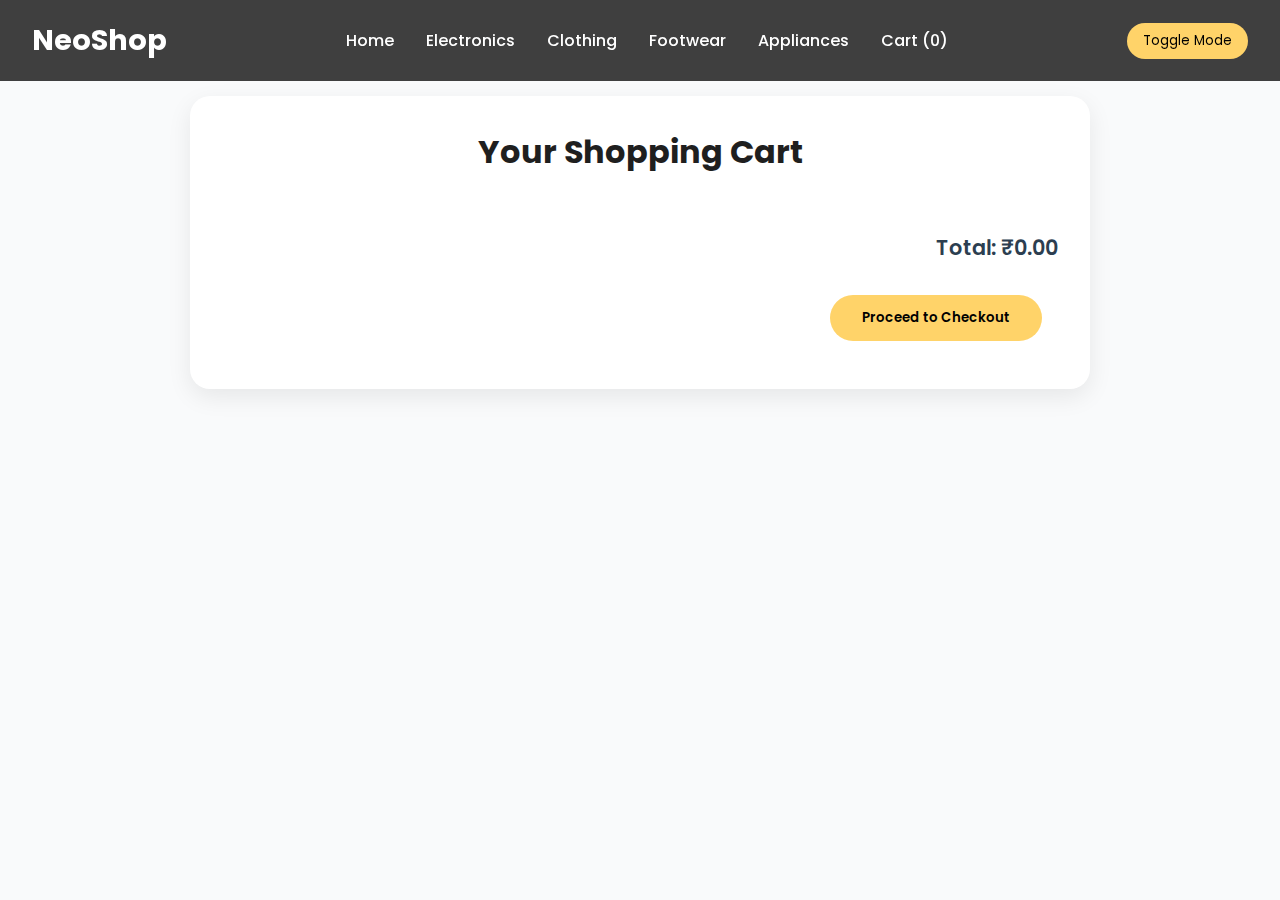
<file: task-5/cart.html>
<!DOCTYPE html>
<html lang="en">
  <head>
    <meta charset="UTF-8" />
    <meta name="viewport" content="width=device-width, initial-scale=1.0" />
    <title>Cart - NeoShop</title>
    <link rel="stylesheet" href="styles.css" />
  </head>
  <body class="light">
    <!-- Navigation Bar -->
    <nav class="navbar">
      <div class="logo">NeoShop</div>
      <ul class="nav-links">
        <li><a href="index.html">Home</a></li>
        <li><a href="products.html?category=Electronics">Electronics</a></li>
        <li><a href="products.html?category=Clothing">Clothing</a></li>
        <li><a href="products.html?category=Footwear">Footwear</a></li>
        <li><a href="products.html?category=Appliances">Appliances</a></li>
        <li>
          <a href="cart.html">Cart (<span id="cart-count">0</span>)</a>
        </li>
      </ul>
      <button id="mode-toggle">Toggle Mode</button>
    </nav>

    <!-- Cart Section -->
    <section class="cart modern-cart">
      <div class="cart-container">
        <h2>Your Shopping Cart</h2>
        <div id="cart-items" class="cart-items-list">
          <!-- JS inserts cart items here -->
        </div>
        <div class="cart-summary">
          <p id="cart-total">Total: $0.00</p>
          <button
            class="btn checkout-btn"
            onclick="alert('Checkout functionality not implemented.')"
          >
            Proceed to Checkout
          </button>
        </div>
      </div>
    </section>

    <script src="script.js"></script>
  </body>
</html>
</file>
<file: task-5/styles.css>
@import url("https://fonts.googleapis.com/css2?family=Poppins:wght@300;500;700&display=swap");

* {
  margin: 0;
  padding: 0;
  box-sizing: border-box;
  font-family: "Poppins", sans-serif;
}

body.light {
  background: #f9fafb;
  color: #1f1f1f;
}

body.dark {
  background: #1a1a1a;
  color: #f2f2f2;
}

a {
  text-decoration: none;
  color: inherit;
}

/* Navbar */
.navbar {
  display: flex;
  justify-content: space-between;
  align-items: center;
  padding: 1.2rem 2rem;
  background: rgba(0, 0, 0, 0.75);
  color: #fff;
  position: fixed;
  top: 0;
  width: 100%;
  z-index: 1000;
  backdrop-filter: blur(10px);
  animation: fadeIn 1s ease-in-out;
}

.nav-links {
  list-style: none;
  display: flex;
  gap: 2rem;
}

.nav-links li a {
  font-weight: 500;
  transition: color 0.3s ease;
}

.nav-links li a:hover {
  color: #ffd369;
}

.logo {
  font-size: 1.8rem;
  font-weight: 700;
  animation: slideUp 1s ease-out;
}

#mode-toggle {
  background: #ffd369;
  color: #000;
  border: none;
  padding: 0.5rem 1rem;
  border-radius: 20px;
  cursor: pointer;
  transition: 0.3s;
  animation: scaleIn 1s ease-in-out;
}

#mode-toggle:hover {
  background: #ffecb3;
}

/* Hero Section */
.new-hero {
  height: 100vh;
  background: linear-gradient(to right, #0f2027, #203a43, #2c5364);
  display: flex;
  justify-content: center;
  align-items: center;
  color: white;
  text-align: center;
  padding: 2rem;
  animation: fadeIn 1s ease-in-out;
}

.hero-content h1 {
  font-size: 3.5rem;
  margin-bottom: 1rem;
  font-weight: 700;
  animation: slideUp 1s ease-out;
}

.hero-content p {
  font-size: 1.2rem;
  margin-bottom: 2rem;
  max-width: 600px;
  margin-left: auto;
  margin-right: auto;
  animation: fadeIn 1.2s ease-in-out;
}

.btn {
  padding: 0.8rem 2rem;
  background: #ffd369;
  color: #000;
  border: none;
  border-radius: 30px;
  font-weight: 600;
  cursor: pointer;
  transition: 0.3s ease;
  margin: 1rem;
  animation: scaleIn 1s ease-in-out;
}

.btn:hover {
  background: #ffeaa7;
  transform: scale(1.05);
}

/* Category Grid Modern */
.category-showcase {
  padding: 5rem 2rem 6rem;
  background-color: #fff;
}

.category-grid-modern {
  display: grid;
  grid-template-columns: repeat(auto-fit, minmax(300px, 1fr));
  gap: 2rem;
  margin-top: 2rem;
}

.cat-card {
  position: relative;
  height: 280px;
  border-radius: 20px;
  overflow: hidden;
  box-shadow: 0 10px 30px rgba(0, 0, 0, 0.1);
  transition: transform 0.4s ease, box-shadow 0.4s ease;
  animation: scaleFadeIn 0.8s ease forwards;
  opacity: 0;
}

.cat-card::before {
  content: "";
  position: absolute;
  top: 0;
  left: 0;
  height: 100%;
  width: 100%;
  background-size: cover;
  background-position: center;
  background-repeat: no-repeat;
  transition: transform 0.6s ease;
  z-index: 0;
}

.cat-card:hover::before {
  transform: scale(1.1);
}

.cat-card:hover {
  transform: scale(1.02) translateY(-4px);
  box-shadow: 0 15px 30px rgba(0, 0, 0, 0.2);
}

.cat-card .overlay {
  position: absolute;
  bottom: 0;
  width: 100%;
  height: 100%;
  background: linear-gradient(to top, rgba(0, 0, 0, 0.6), transparent);
  display: flex;
  align-items: flex-end;
  justify-content: center;
  padding: 1.5rem;
  z-index: 1;
}

.cat-card .overlay h3 {
  color: #fff;
  font-size: 1.6rem;
  font-weight: 600;
  z-index: 2;
  animation: slideUp 1s ease-in-out;
}

.cat-card.elec::before {
  background-image: url("https://leelinesourcing.com/wp-content/uploads/2022/11/original_200219061202_5e4cd1b2c5eb3-1024x682.jpg");
}
.cat-card.clothing::before {
  background-image: url("https://c1.peakpx.com/wallpaper/573/909/315/store-clothes-clothing-line-fashion-wallpaper.jpg");
}
.cat-card.footwear::before {
  background-image: url("https://www.footandanklegroup.com/wp-content/uploads/2019/02/Shoe-shopping.jpg");
}
.cat-card.appliances::before {
  background-image: url("https://i.pinimg.com/originals/fd/56/fe/fd56fe106a889d7842bd4e519a95d5c8.jpg");
}

.cat-card:nth-child(1) {
  animation-delay: 0.2s;
}
.cat-card:nth-child(2) {
  animation-delay: 0.4s;
}
.cat-card:nth-child(3) {
  animation-delay: 0.6s;
}
.cat-card:nth-child(4) {
  animation-delay: 0.8s;
}

/* Cart, Product, Filters Hover Animations */
.cart-item:hover,
.product-card:hover,
.filters select:hover {
  transform: scale(1.03);
  box-shadow: 0 10px 25px rgba(0, 0, 0, 0.15);
  transition: all 0.3s ease;
}

.product-img-modern,
.cart-item img,
.product-card img {
  transition: transform 0.4s ease;
}

.product-img-modern:hover,
.cart-item img:hover,
.product-card img:hover {
  transform: scale(1.08);
}
/* Responsive */
@media (max-width: 768px) {
  .hero-content h1 {
    font-size: 2.2rem;
  }

  .category-grid-modern {
    grid-template-columns: 1fr;
  }

  .cart-item {
    flex-direction: column;
    align-items: flex-start;
    gap: 1rem;
  }

  .cart-item img {
    width: 100%;
    height: auto;
  }

  .cart-summary {
    text-align: center;
  }

  .product-card-modern {
    flex-direction: column;
    text-align: center;
  }

  .product-img-modern {
    width: 100%;
    max-height: 300px;
  }

  .product-info-modern {
    margin-top: 1.5rem;
  }

  .filters {
    flex-direction: column;
    align-items: center;
  }

  .product-card img {
    height: 180px;
  }
}

/* Modern Cart Section */
.modern-cart {
  padding: 6rem 2rem 4rem;
  background-color: #f9fafb;
  min-height: 80vh;
  animation: fadeIn 1s ease-out;
}

.cart-container {
  max-width: 900px;
  margin: auto;
  background: #ffffff;
  padding: 2rem;
  border-radius: 20px;
  box-shadow: 0 8px 24px rgba(0, 0, 0, 0.08);
  transition: background 0.3s ease;
  animation: fadeIn 1s ease-out;
}

body.dark .cart-container {
  background: #2a2a2a;
}

.cart-container h2 {
  font-size: 2rem;
  margin-bottom: 1.5rem;
  text-align: center;
}

.cart-items-list {
  display: flex;
  flex-direction: column;
  gap: 1rem;
  margin-bottom: 2rem;
}

.cart-item {
  display: flex;
  justify-content: space-between;
  align-items: center;
  background: #f1f3f5;
  border-radius: 12px;
  padding: 1rem;
  transition: background 0.3s, transform 0.3s ease, box-shadow 0.3s ease;
  animation: scaleIn 0.6s ease forwards;
}

body.dark .cart-item {
  background: #3a3a3a;
}

.cart-item img {
  width: 70px;
  height: 70px;
  border-radius: 10px;
  object-fit: cover;
}

.cart-item-details {
  flex: 1;
  margin-left: 1rem;
}

.cart-item-details h4 {
  margin-bottom: 0.3rem;
  font-size: 1.1rem;
}

.cart-item-details p {
  font-size: 0.95rem;
  color: #4ca1af;
}

.cart-item button {
  background: #ff6b6b;
  border: none;
  color: white;
  padding: 0.5rem 0.8rem;
  border-radius: 20px;
  cursor: pointer;
  transition: 0.3s;
}

.cart-item:hover {
  transform: translateY(-6px);
  box-shadow: 0 12px 25px rgba(0, 0, 0, 0.15);
}

.cart-item button:hover {
  background: #e63946;
}

.cart-summary {
  text-align: right;
  animation: fadeIn 1s ease-out;
}

#cart-total {
  font-size: 1.3rem;
  font-weight: 600;
  color: #2c3e50;
  margin-bottom: 1rem;
}

.checkout-btn {
  background: #ffd369;
  color: #000;
  padding: 0.8rem 2rem;
  border-radius: 30px;
  font-weight: 600;
  transition: 0.3s ease;
  border: none;
  animation: slideUp 0.7s ease;
}

.checkout-btn:hover {
  background: #ffeaa7;
  transform: scale(1.05);
}

/* Modern Product Detail */
.modern-product {
  padding: 7rem 2rem 5rem;
  background: #f0f4f8;
  min-height: 80vh;
  display: flex;
  justify-content: center;
  align-items: center;
  animation: fadeIn 1s ease;
}

.product-card-modern {
  background: #ffffff;
  padding: 2rem;
  border-radius: 20px;
  box-shadow: 0 10px 30px rgba(0, 0, 0, 0.1);
  display: flex;
  gap: 2.5rem;
  align-items: center;
  max-width: 1000px;
  width: 100%;
  transition: background 0.3s ease;
  animation: fadeIn 1s ease;
}

body.dark .product-card-modern {
  background: #2c2c2c;
}

.product-img-modern {
  width: 45%;
  border-radius: 15px;
  object-fit: cover;
  max-height: 400px;
  animation: scaleIn 0.6s ease;
}

.product-info-modern {
  flex: 1;
  animation: slideUp 1s ease;
}

.product-info-modern h2 {
  font-size: 2rem;
  margin-bottom: 1rem;
  color: #2c3e50;
}

.product-info-modern p {
  font-size: 1rem;
  margin-bottom: 1rem;
  color: #4a6fa5;
}

body.dark .product-info-modern h2,
body.dark .product-info-modern p {
  color: #e0e0e0;
}

/* Modern Product Listing */
.modern-listing {
  padding: 6rem 2rem 4rem;
  background-color: #f9fafb;
  min-height: 80vh;
  animation: fadeIn 1s ease-out;
}

.modern-listing h2 {
  font-size: 2.2rem;
  text-align: center;
  margin-bottom: 2rem;
}

.filters {
  display: flex;
  justify-content: center;
  gap: 1.5rem;
  margin-bottom: 2rem;
  flex-wrap: wrap;
  animation: fadeIn 1s ease-out;
}

.filters select {
  padding: 0.7rem 1.2rem;
  border: 1px solid #ccc;
  border-radius: 30px;
  background: white;
  font-weight: 500;
  cursor: pointer;
  transition: 0.3s ease;
}

body.dark .filters select {
  background: #2c2c2c;
  color: white;
  border-color: #555;
}

.filters select:focus {
  outline: none;
  border-color: #00897b;
}

/* Product Grid */
.product-grid {
  display: grid;
  grid-template-columns: repeat(auto-fit, minmax(260px, 1fr));
  gap: 2rem;
  animation: fadeIn 1s ease-out;
}

.product-card {
  background: #ffffff;
  border-radius: 20px;
  overflow: hidden;
  box-shadow: 0 8px 20px rgba(0, 0, 0, 0.08);
  transition: transform 0.3s ease, box-shadow 0.3s ease;
  display: flex;
  flex-direction: column;
  animation: scaleIn 0.6s ease forwards;
}

body.dark .product-card {
  background: #2c2c2c;
}

.product-card:hover {
  transform: translateY(-6px);
  box-shadow: 0 12px 25px rgba(44, 125, 160, 0.15);
}

.product-card img {
  width: 100%;
  height: 200px;
  object-fit: contain;
  padding: 1rem;
  background: #f8f9fa;
}

.product-card h3 {
  font-size: 1.3rem;
  margin: 1rem;
}

.product-card p {
  font-size: 1rem;
  font-weight: 600;
  color: #2c7da0;
  margin: 0 1rem 1rem;
}

@keyframes scaleFadeIn {
  0% {
    transform: scale(0.9);
    opacity: 0;
  }
  100% {
    transform: scale(1);
    opacity: 1;
  }
}

@keyframes fadeIn {
  from {
    opacity: 0;
    transform: translateY(20px);
  }
  to {
    opacity: 1;
    transform: translateY(0);
  }
}

@keyframes slideUp {
  from {
    opacity: 0;
    transform: translateY(40px);
  }
  to {
    opacity: 1;
    transform: translateY(0);
  }
}

@keyframes scaleIn {
  from {
    opacity: 0;
    transform: scale(0.95);
  }
  to {
    opacity: 1;
    transform: scale(1);
  }
}

.fade-in {
  animation: fadeIn 0.8s ease-out forwards;
}

.slide-up {
  animation: slideUp 0.9s ease-out forwards;
}

.scale-in {
  animation: scaleIn 0.6s ease-out forwards;
}
</file>
<file: task-3/task3.css>
* {
  margin: 0;
  padding: 0;
  box-sizing: border-box;
}

body {
  font-family: "Segoe UI", Tahoma, Geneva, Verdana, sans-serif;
  background: linear-gradient(120deg, #e0f2f1, #b2dfdb);
  display: flex;
  justify-content: center;
  align-items: center;
  height: 100vh;
  padding: 20px;
  color: #333;
}

.container {
  background: white;
  padding: 30px;
  border-radius: 16px;
  box-shadow: 0 8px 30px rgba(0, 0, 0, 0.15);
  max-width: 600px;
  width: 100%;
  text-align: center;
}

h1 {
  margin-bottom: 20px;
  font-size: 28px;
  color: #00796b;
}

button {
  padding: 12px 20px;
  margin: 10px;
  border: none;
  border-radius: 8px;
  background-color: #00796b;
  color: white;
  font-size: 16px;
  cursor: pointer;
  transition: all 0.2s ease-in-out;
}

button:hover {
  background-color: #004d40;
  transform: scale(1.05);
}

#options button {
  display: block;
  width: 100%;
  margin: 10px 0;
  background-color: #e0f2f1;
  color: #004d40;
  font-weight: 600;
  border: 2px solid transparent;
  transition: background-color 0.3s ease, border-color 0.3s ease;
  cursor: pointer;
  border-radius: 8px;
  padding: 12px;
}

#options button:hover:not(:disabled) {
  background-color: #b2dfdb;
}

#options button.correct {
  background-color: #a5d6a7;
  color: #2e7d32;
  border-color: #2e7d32;
}

#options button.incorrect {
  background-color: #ef9a9a;
  color: #b71c1c;
  border-color: #b71c1c;
}

#result {
  margin-top: 15px;
  font-size: 17px;
  font-weight: bold;
}

#jokeDisplay {
  margin-top: 20px;
  font-style: italic;
  color: #555;
}

#homeIcon {
  position: fixed;
  top: 20px;
  left: 20px;
  font-size: 24px;
  background: #00796b;
  color: white;
  padding: 10px 14px;
  border-radius: 50%;
  cursor: pointer;
  text-decoration: none;
  box-shadow: 0 4px 12px rgba(0, 0, 0, 0.2);
  transition: transform 0.2s ease;
  z-index: 1000;
}

#homeIcon:hover {
  transform: scale(1.1);
  background-color: #004d40;
}

#question,
#options {
  transition: opacity 0.3s ease;
}

#nextBtn {
  background-color: #00796b;
  padding: 12px 24px;
  border-radius: 8px;
  border: none;
  color: white;
  font-size: 16px;
  cursor: pointer;
  margin-top: 20px;
  transition: background-color 0.3s ease;
}

#nextBtn:disabled {
  background-color: #80cbc4;
  cursor: not-allowed;
}

#nextBtn:hover:not(:disabled) {
  background-color: #004d40;
}
</file>
<file: task-2/task2.css>
/* Reset and Global Styles */
* {
  margin: 0;
  padding: 0;
  box-sizing: border-box;
}

body {
  font-family: "Segoe UI", Tahoma, Geneva, Verdana, sans-serif;
  background: #f3f3ff;
  color: #222;
}

.container {
  display: grid;
  grid-template-areas:
    "header"
    "nav"
    "main"
    "footer";
  max-width: 960px;
  margin: 0 auto;
  padding: 1rem;
  gap: 1.5rem;
}

/* Header */
header {
  grid-area: header;
  background: #5a189a;
  color: #fff;
  padding: 2rem;
  border-radius: 12px;
  text-align: center;
  box-shadow: 0 4px 10px rgba(0, 0, 0, 0.1);
}

/* Nav Buttons */
nav {
  grid-area: nav;
  display: flex;
  justify-content: center;
  gap: 1rem;
}

.nav-btn {
  padding: 0.75rem 1.5rem;
  background-color: #7209b7;
  color: #ffe600;
  border: none;
  border-radius: 8px;
  font-weight: bold;
  cursor: pointer;
  transition: background 0.3s ease;
}

.nav-btn.active,
.nav-btn:hover {
  background-color: #560bad;
}

/* Main Content */
main {
  grid-area: main;
  display: flex;
  flex-direction: column;
  gap: 2rem;
}

.card {
  background: #ffffff;
  padding: 2rem;
  border-radius: 12px;
  box-shadow: 0 4px 12px rgba(0, 0, 0, 0.08);
}

/* Improved spacing for Home section */
#home {
  line-height: 1.8; /* More space between lines */
}

#home ul {
  margin-top: 1rem;
  padding-left: 1.5rem;
}

#home ul li {
  margin-bottom: 0.75rem; /* Space between list items */
}

/* Form Styling */
form {
  display: flex;
  flex-direction: column;
  gap: 1rem;
}

input,
textarea {
  padding: 0.8rem;
  border: 2px solid #c77dff;
  border-radius: 8px;
  font-size: 1rem;
}

form button {
  background: #3c096c;
  color: white;
  padding: 0.8rem;
  font-size: 1rem;
  border: none;
  border-radius: 8px;
  cursor: pointer;
}

form button:hover {
  background: #5a189a;
}

/* To-Do List Styling */
.todo-input-group {
  display: flex;
  gap: 1rem;
}

.todo-input-group input {
  flex: 1;
  border: 2px solid #80ffdb;
  border-radius: 8px;
}

.todo-input-group button {
  background: #00b4d8;
  color: white;
  border: none;
  padding: 0.8rem 1rem;
  border-radius: 8px;
  cursor: pointer;
}

#todoList {
  list-style: none;
  margin-top: 1rem;
  padding: 0;
}

#todoList li {
  display: flex;
  justify-content: space-between;
  background: #e0f7fa;
  padding: 0.6rem 1rem;
  border-radius: 8px;
  margin-bottom: 0.5rem;
}

#todoList li button {
  background: #ff5d8f;
  color: white;
  border: none;
  border-radius: 6px;
  padding: 0.3rem 0.8rem;
  cursor: pointer;
}

/* Footer */
footer {
  grid-area: footer;
  background: #3c096c;
  color: white;
  text-align: center;
  padding: 1rem;
  border-radius: 12px;
}

/* Utility Classes */
.hidden {
  display: none;
}

/* Responsive */
@media (max-width: 768px) {
  .todo-input-group {
    flex-direction: column;
  }

  nav {
    flex-direction: column;
    align-items: center;
  }
}
</file>
